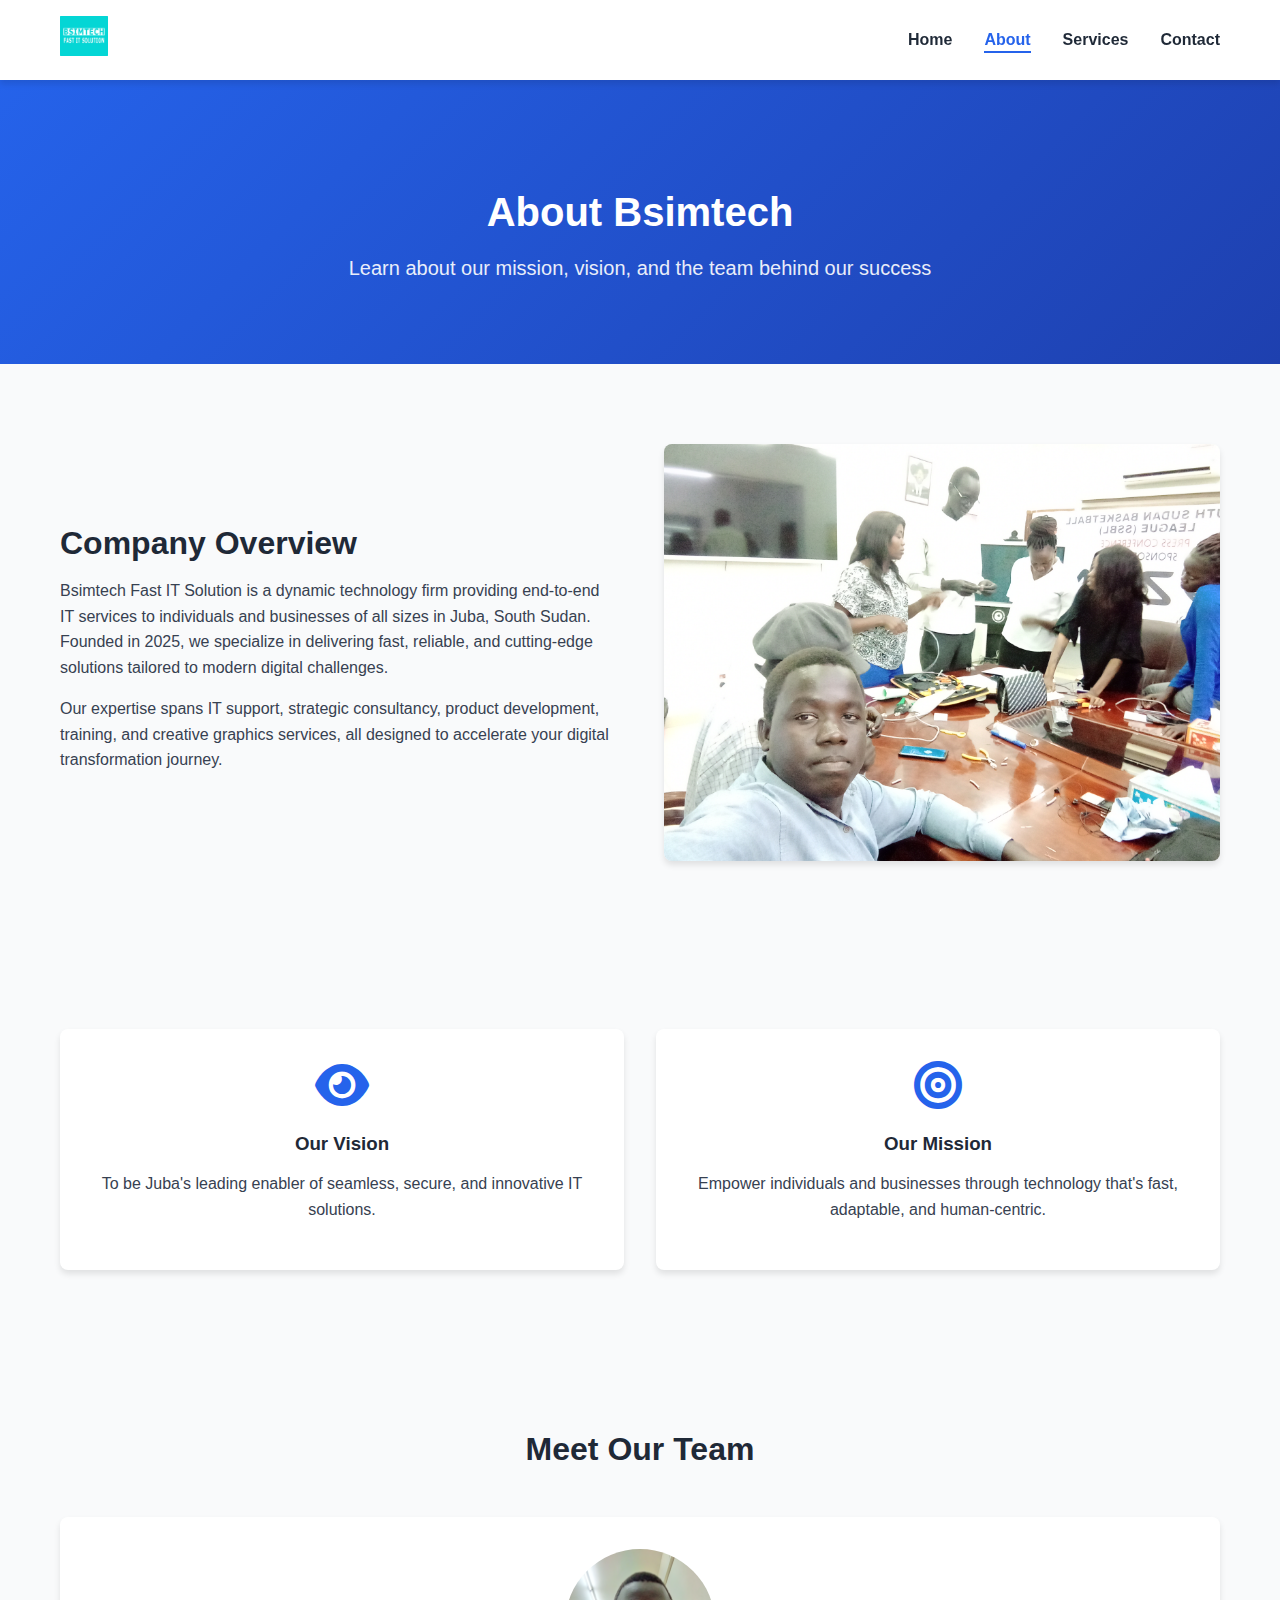
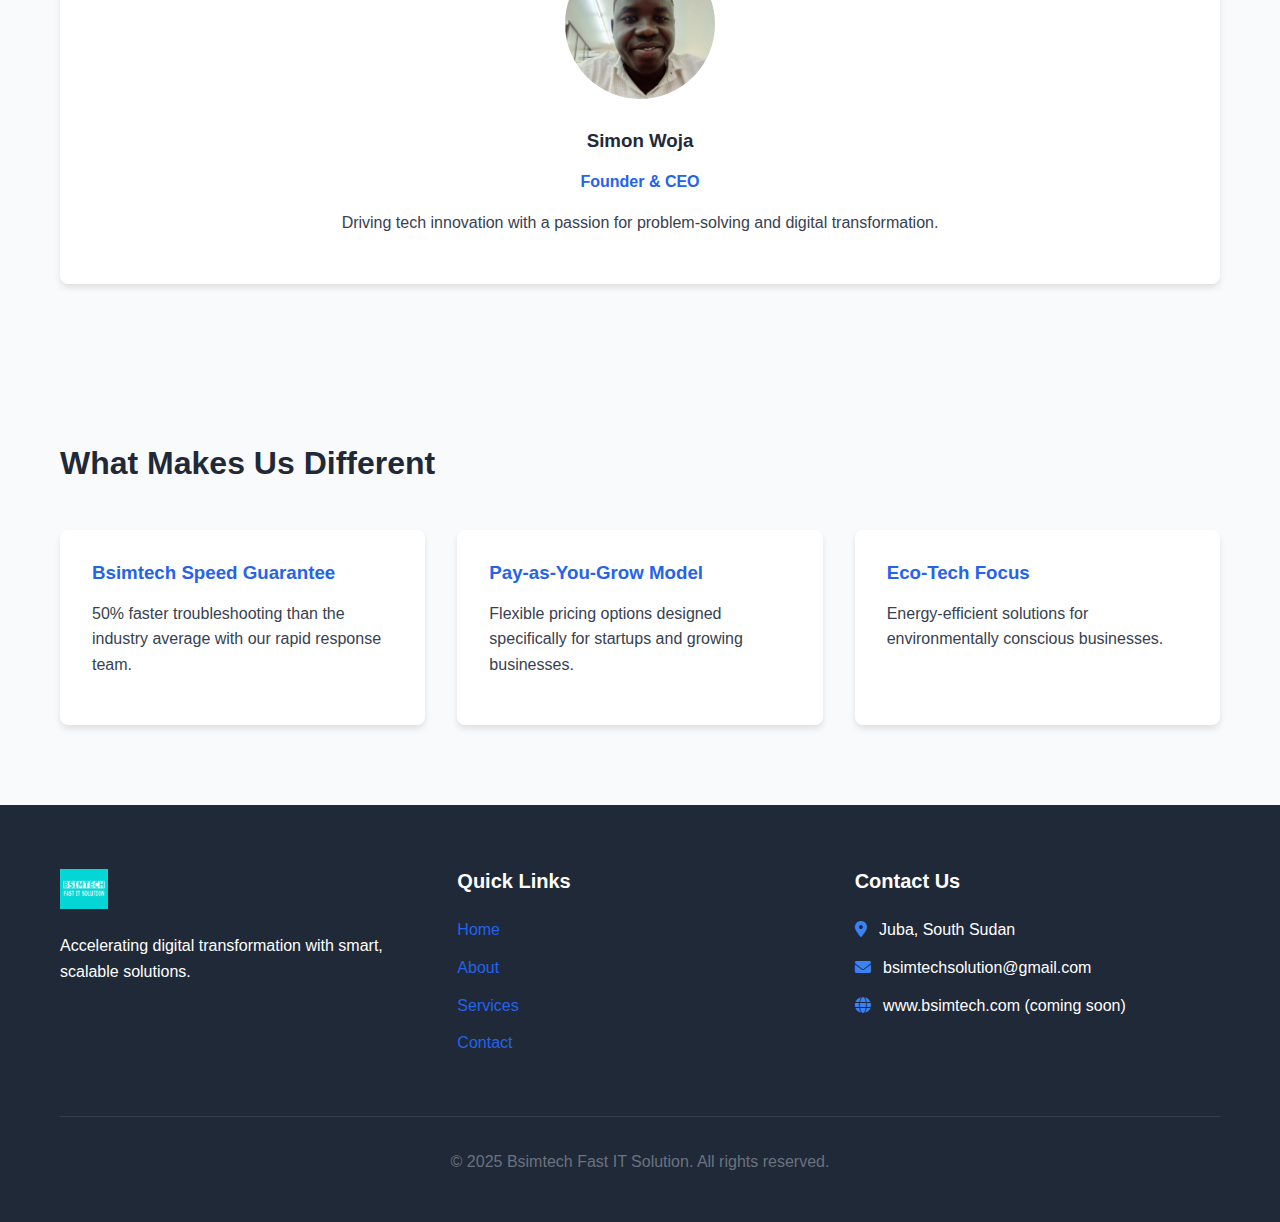
<file: about.html>
<!DOCTYPE html>
<html lang="en">
<head>
    <meta charset="UTF-8">
    <meta name="viewport" content="width=device-width, initial-scale=1.0">
    <title>About Us | Bsimtech Fast IT Solution</title>
    <meta name="description" content="Learn about Bsimtech Fast IT Solution - our mission, vision, and team in Juba, South Sudan.">
    <link rel="stylesheet" href="CSS/styles.css">
    <link rel="stylesheet" href="CSS/animations.css">
    <link rel="stylesheet" href="CSS/responsive.css">
    <link rel="stylesheet" href="https://cdnjs.cloudflare.com/ajax/libs/font-awesome/6.0.0-beta3/css/all.min.css">
</head>
<body>
  <!-- Navigation -->
  <nav class="navbar">
    <div class="container">
        <a href="index.html" class="logo">
            <img src="images/bsimtech-logo.png" alt="Bsimtech Logo">
        </a>
        <button class="menu-toggle" aria-label="Toggle navigation">
            <i class="fas fa-bars"></i>
        </button>
        <ul class="nav-links">
            <li><a href="index.html">Home</a></li>
            <li><a href="about.html"class="active">About</a></li>
            <li><a href="services.html">Services</a></li>
            <li><a href="contact.html">Contact</a></li>
        </ul>
    </div>
</nav>
    
    <!-- About Hero -->
    <section class="page-hero">
        <div class="container">
            <h1>About Bsimtech</h1>
            <p>Learn about our mission, vision, and the team behind our success</p>
        </div>
    </section>
    
    <!-- Company Overview -->
    <section class="about-section">
        <div class="container">
            <div class="about-grid">
                <div class="about-content">
                    <h2>Company Overview</h2>
                    <p>Bsimtech Fast IT Solution is a dynamic technology firm providing end-to-end IT services to individuals and businesses of all sizes in Juba, South Sudan. Founded in 2025, we specialize in delivering fast, reliable, and cutting-edge solutions tailored to modern digital challenges.</p>
                    <p>Our expertise spans IT support, strategic consultancy, product development, training, and creative graphics services, all designed to accelerate your digital transformation journey.</p>
                </div>
                <div class="about-image">
                    <img src="images/about-team.jpg" alt="Bsimtech Team" class="slide-up">
                </div>
            </div>
        </div>
    </section>
    
    <!-- Mission & Vision -->
    <section class="mission-vision">
        <div class="container">
            <div class="mv-grid">
                <div class="mv-card">
                    <i class="fas fa-eye"></i>
                    <h3>Our Vision</h3>
                    <p>To be Juba's leading enabler of seamless, secure, and innovative IT solutions.</p>
                </div>
                <div class="mv-card">
                    <i class="fas fa-bullseye"></i>
                    <h3>Our Mission</h3>
                    <p>Empower individuals and businesses through technology that's fast, adaptable, and human-centric.</p>
                </div>
            </div>
        </div>
    </section>
    
    <!-- Team Section -->
    <section class="team-section">
        <div class="container">
            <h2>Meet Our Team</h2>
            <div class="team-grid">
                <div class="team-member">
                    <img src="images/simon-woja.jpg" alt="Simon Woja">
                  <h3>Simon Woja</h3>
                    <p class="position"> <a href="https://simonwaja.github.io/simonwaja">Founder & CEO</a> </p>
                    <p class="bio">Driving tech innovation with a passion for problem-solving and digital transformation.</p>
                </div>
                <!-- More team members can be added here -->
            </div>
        </div>
    </section>
    
    <!-- Differentiators -->
    <section class="differentiators">
        <div class="container">
            <h2>What Makes Us Different</h2>
            <div class="diff-grid">
                <div class="diff-card">
                    <h3>Bsimtech Speed Guarantee</h3>
                    <p>50% faster troubleshooting than the industry average with our rapid response team.</p>
                </div>
                <div class="diff-card">
                    <h3>Pay-as-You-Grow Model</h3>
                    <p>Flexible pricing options designed specifically for startups and growing businesses.</p>
                </div>
                <div class="diff-card">
                    <h3>Eco-Tech Focus</h3>
                    <p>Energy-efficient solutions for environmentally conscious businesses.</p>
                </div>
            </div>
        </div>
    </section>
    
       <!-- Footer -->
       <footer class="footer">
        <div class="container">
            <div class="footer-grid">
                <div class="footer-col">
                    <img src="images/bsimtech-logo-white.png" alt="Bsimtech Logo" class="footer-logo">
                    <p>Accelerating digital transformation with smart, scalable solutions.</p>
                </div>
                <div class="footer-col">
                    <h3>Quick Links</h3>
                    <ul>
                        <li><a href="index.html">Home</a></li>
                        <li><a href="about.html">About</a></li>
                        <li><a href="services.html">Services</a></li>
                        <li><a href="contact.html">Contact</a></li>
                    </ul>
                </div>
                <div class="footer-col">
                    <h3>Contact Us</h3>
                    <ul>
                        <li><i class="fas fa-map-marker-alt"></i> Juba, South Sudan</li>
                        <li><i class="fas fa-envelope"></i> bsimtechsolution@gmail.com</li>
                        <li><i class="fas fa-globe"></i> www.bsimtech.com (coming soon)</li>
                    </ul>
                </div>
            </div>
            <div class="copyright">
                <p>&copy; 2025 Bsimtech Fast IT Solution. All rights reserved.</p>
            </div>
        </div>
    </footer>

    <script src="JS/navigation.js"></script>
    <script src="JS/toggle.js"></script>
    <script src="JS/main.js"></script>
</body>
</html>
</file>
<file: CSS/styles.css>
/* Base Styles */
:root {
    --primary-color: #2563eb;
    --secondary-color: #1e40af;
    --accent-color: #3b82f6;
    --dark-color: #1f2937;
    --light-color: #f9fafb;
    --text-color: #374151;
    --text-light: #6b7280;
    --white: #ffffff;
    --black: #000000;
    --shadow: 0 4px 6px rgba(0, 0, 0, 0.1);
    --transition: all 0.3s ease;
}

* {
    margin: 0;
    padding: 0;
    box-sizing: border-box;
}

body {
    font-family: 'Segoe UI', Tahoma, Geneva, Verdana, sans-serif;
    line-height: 1.6;
    color: var(--text-color);
    background-color: var(--light-color);
}

.container {
    width: 100%;
    max-width: 1200px;
    margin: 0 auto;
    padding: 0 20px;
}

/* Typography */
h1, h2, h3, h4, h5, h6 {
    font-weight: 700;
    line-height: 1.2;
    margin-bottom: 1rem;
    color: var(--dark-color);
}

h1 {
    font-size: 2.5rem;
}

h2 {
    font-size: 2rem;
}

p {
    margin-bottom: 1rem;
}

a {
    text-decoration: none;
    color: var(--primary-color);
    transition: var(--transition);
}

a:hover {
    color: var(--secondary-color);
}

/* Buttons */
.btn {
    display: inline-block;
    padding: 0.75rem 1.5rem;
    border-radius: 0.375rem;
    font-weight: 600;
    text-align: center;
    transition: var(--transition);
    cursor: pointer;
}

.btn-primary {
    background-color: var(--primary-color);
    color: var(--white);
    border: 2px solid var(--primary-color);
}

.btn-primary:hover {
    background-color: var(--secondary-color);
    border-color: var(--secondary-color);
    transform: translateY(-2px);
}

.btn-secondary {
    background-color: transparent;
    color: var(--primary-color);
    border: 2px solid var(--primary-color);
}

.btn-secondary:hover {
    background-color: var(--primary-color);
    color: var(--white);
    transform: translateY(-2px);
}

/* Navigation */
.navbar {
    background-color: var(--white);
    box-shadow: var(--shadow);
    position: fixed;
    width: 100%;
    top: 0;
    left: 0;
    z-index: 1000;
    padding: 1rem 0;
}

.navbar .container {
    display: flex;
    justify-content: space-between;
    align-items: center;
}

.logo img {
    height: 40px;
}

.nav-links {
    display: flex;
    list-style: none;
}

.nav-links li {
    margin-left: 2rem;
}

.nav-links a {
    color: var(--dark-color);
    font-weight: 600;
}

.nav-links a.active {
    color: var(--primary-color);
}

.menu-toggle {
    display: none;
    background: none;
    border: none;
    font-size: 1.5rem;
    cursor: pointer;
    color: var(--dark-color);
}

/* Hero Section */
.hero {
    background: linear-gradient(135deg, var(--primary-color), var(--secondary-color));
    color: var(--white);
    padding: 10rem 0 6rem;
    text-align: center;
    margin-top: 60px;
}

.hero h1 {
    color: var(--white);
    font-size: 3rem;
    margin-bottom: 1.5rem;
}

.hero p {
    font-size: 1.25rem;
    margin-bottom: 2rem;
    opacity: 0.9;
}

/* Services Preview */
.services-preview {
    padding: 5rem 0;
}

.services-preview h2 {
    text-align: center;
    margin-bottom: 3rem;
}

.services-grid {
    display: grid;
    grid-template-columns: repeat(auto-fit, minmax(300px, 1fr));
    gap: 2rem;
}

.service-card {
    background-color: var(--white);
    border-radius: 0.5rem;
    padding: 2rem;
    box-shadow: var(--shadow);
    text-align: center;
    transition: var(--transition);
}

.service-card:hover {
    transform: translateY(-10px);
}

.service-card i {
    font-size: 3rem;
    color: var(--primary-color);
    margin-bottom: 1.5rem;
}

.service-card h3 {
    margin-bottom: 1rem;
}

/* Why Choose Us */
.why-choose-us {
    background-color: var(--white);
    padding: 5rem 0;
}

.why-choose-us h2 {
    text-align: center;
    margin-bottom: 3rem;
}

.features-grid {
    display: grid;
    grid-template-columns: repeat(auto-fit, minmax(250px, 1fr));
    gap: 2rem;
}

.feature {
    text-align: center;
    padding: 1.5rem;
}

.feature i {
    font-size: 2.5rem;
    color: var(--primary-color);
    margin-bottom: 1rem;
}

/* Call to Action */
.cta {
    background: linear-gradient(135deg, var(--secondary-color), var(--primary-color));
    color: var(--white);
    padding: 4rem 0;
    text-align: center;
}

.cta h2 {
    color: var(--white);
    margin-bottom: 1rem;
}

.cta p {
    margin-bottom: 2rem;
    opacity: 0.9;
}

/* Footer */
.footer {
    background-color: var(--dark-color);
    color: var(--white);
    padding: 4rem 0 2rem;
}

.footer-grid {
    display: grid;
    grid-template-columns: repeat(auto-fit, minmax(250px, 1fr));
    gap: 2rem;
    margin-bottom: 3rem;
}

.footer-col h3 {
    color: var(--white);
    margin-bottom: 1.5rem;
    font-size: 1.25rem;
}

.footer-col ul {
    list-style: none;
}

.footer-col ul li {
    margin-bottom: 0.75rem;
}

.footer-col ul li i {
    margin-right: 0.5rem;
    color: var(--accent-color);
}

.footer-logo {
    height: 40px;
    margin-bottom: 1rem;
}

.copyright {
    text-align: center;
    padding-top: 2rem;
    border-top: 1px solid rgba(255, 255, 255, 0.1);
    color: var(--text-light);
}

/* Page Hero */
.page-hero {
    background: linear-gradient(135deg, var(--primary-color), var(--secondary-color));
    color: var(--white);
    padding: 8rem 0 4rem;
    text-align: center;
    margin-top: 60px;
}

.page-hero h1 {
    color: var(--white);
    font-size: 2.5rem;
    margin-bottom: 1rem;
}

.page-hero p {
    font-size: 1.25rem;
    opacity: 0.9;
}

/* About Section */
.about-section {
    padding: 5rem 0;
}

.about-grid {
    display: grid;
    grid-template-columns: 1fr 1fr;
    gap: 3rem;
    align-items: center;
}

.about-image img {
    width: 100%;
    border-radius: 0.5rem;
    box-shadow: var(--shadow);
}

/* Mission & Vision */
.mission-vision {
    background-color: var(--light-color);
    padding: 5rem 0;
}

.mv-grid {
    display: grid;
    grid-template-columns: 1fr 1fr;
    gap: 2rem;
}

.mv-card {
    background-color: var(--white);
    padding: 2rem;
    border-radius: 0.5rem;
    box-shadow: var(--shadow);
    text-align: center;
}

.mv-card i {
    font-size: 3rem;
    color: var(--primary-color);
    margin-bottom: 1.5rem;
}

/* Team Section */
.team-section {
    padding: 5rem 0;
    text-align: center;
}

.team-grid {
    display: grid;
    grid-template-columns: repeat(auto-fit, minmax(250px, 1fr));
    gap: 2rem;
    margin-top: 3rem;
}

.team-member {
    background-color: var(--white);
    padding: 2rem;
    border-radius: 0.5rem;
    box-shadow: var(--shadow);
}

.team-member img {
    width: 150px;
    height: 150px;
    border-radius: 50%;
    object-fit: cover;
    margin-bottom: 1.5rem;
}

.team-member .position {
    color: var(--primary-color);
    font-weight: 600;
    margin-bottom: 1rem;
}

/* Differentiators */
.differentiators {
    padding: 5rem 0;
    background-color: var(--light-color);
}

.diff-grid {
    display: grid;
    grid-template-columns: repeat(auto-fit, minmax(300px, 1fr));
    gap: 2rem;
    margin-top: 3rem;
}

.diff-card {
    background-color: var(--white);
    padding: 2rem;
    border-radius: 0.5rem;
    box-shadow: var(--shadow);
}

.diff-card h3 {
    color: var(--primary-color);
    margin-bottom: 1rem;
}

/* Services Details */
.services-details {
    padding: 5rem 0;
}

.service-detail {
    margin-bottom: 3rem;
    background-color: var(--white);
    border-radius: 0.5rem;
    box-shadow: var(--shadow);
    overflow: hidden;
}

.service-header {
    background: linear-gradient(135deg, var(--primary-color), var(--secondary-color));
    color: var(--white);
    padding: 1.5rem 2rem;
    display: flex;
    align-items: center;
}

.service-header i {
    font-size: 2rem;
    margin-right: 1.5rem;
}

.service-header h2 {
    color: var(--white);
    margin-bottom: 0;
}

.service-content {
    padding: 2rem;
}

.service-content ul {
    margin: 1.5rem 0;
    padding-left: 1.5rem;
}

.service-content ul li {
    margin-bottom: 0.5rem;
}

/* Service Process */
.service-process {
    padding: 5rem 0;
    background-color: var(--light-color);
    text-align: center;
}

.process-steps {
    display: grid;
    grid-template-columns: repeat(auto-fit, minmax(200px, 1fr));
    gap: 2rem;
    margin-top: 3rem;
}

.step {
    background-color: var(--white);
    padding: 2rem;
    border-radius: 0.5rem;
    box-shadow: var(--shadow);
    position: relative;
}

.step-number {
    position: absolute;
    top: -20px;
    left: 50%;
    transform: translateX(-50%);
    width: 40px;
    height: 40px;
    background-color: var(--primary-color);
    color: var(--white);
    border-radius: 50%;
    display: flex;
    align-items: center;
    justify-content: center;
    font-weight: bold;
}

/* Contact Section */
.contact-section {
    padding: 5rem 0;
}

.contact-grid {
    display: grid;
    grid-template-columns: 1fr 1fr;
    gap: 3rem;
}

.contact-info h2, .contact-form h2 {
    margin-bottom: 2rem;
    color: var(--dark-color);
}

.info-item {
    display: flex;
    align-items: flex-start;
    margin-bottom: 1.5rem;
}

.info-item i {
    color: var(--primary-color);
    margin-right: 1rem;
    margin-top: 0.2rem;
}

.social-links {
    display: flex;
    gap: 1rem;
    margin-top: 2rem;
}

.social-links a {
    display: flex;
    align-items: center;
    justify-content: center;
    width: 40px;
    height: 40px;
    background-color: var(--primary-color);
    color: var(--white);
    border-radius: 50%;
    transition: var(--transition);
}

.social-links a:hover {
    background-color: var(--secondary-color);
    transform: translateY(-3px);
}

/* Contact Form */
.form-group {
    margin-bottom: 1.5rem;
}

.form-group label {
    display: block;
    margin-bottom: 0.5rem;
    font-weight: 600;
}

.form-group input,
.form-group select,
.form-group textarea {
    width: 100%;
    padding: 0.75rem;
    border: 1px solid #ddd;
    border-radius: 0.375rem;
    font-family: inherit;
    transition: var(--transition);
}

.form-group input:focus,
.form-group select:focus,
.form-group textarea:focus {
    outline: none;
    border-color: var(--primary-color);
    box-shadow: 0 0 0 3px rgba(37, 99, 235, 0.1);
}

/* Map Section */
.map-section {
    padding: 0 0 5rem;
}

.map-container {
    margin-top: 2rem;
    border-radius: 0.5rem;
    overflow: hidden;
    box-shadow: var(--shadow);
}

/* Back to top button */
.back-to-top {
    position: fixed;
    bottom: 30px;
    right: 30px;
    width: 50px;
    height: 50px;
    background-color: var(--primary-color);
    color: var(--white);
    border: none;
    border-radius: 50%;
    cursor: pointer;
    display: none;
    z-index: 999;
    box-shadow: 0 2px 10px rgba(0, 0, 0, 0.2);
    transition: var(--transition);
}

.back-to-top:hover {
    background-color: var(--secondary-color);
    transform: translateY(-3px);
    box-shadow: 0 4px 15px rgba(0, 0, 0, 0.3);
}

/* Active navigation link */
.nav-links a.active {
    color: var(--primary-color);
    position: relative;
}

.nav-links a.active::after {
    content: '';
    position: absolute;
    bottom: -5px;
    left: 0;
    width: 100%;
    height: 2px;
    background-color: var(--primary-color);
}
</file>
<file: CSS/animations.css>
/* Fade In Animation */
.fade-in {
    opacity: 0;
    animation: fadeIn 1s ease-in forwards;
}

.delay-1 {
    animation-delay: 0.3s;
}

.delay-2 {
    animation-delay: 0.6s;
}

@keyframes fadeIn {
    from {
        opacity: 0;
        transform: translateY(20px);
    }
    to {
        opacity: 1;
        transform: translateY(0);
    }
}

/* Slide Up Animation */
.slide-up {
    opacity: 0;
    transform: translateY(30px);
    animation: slideUp 0.8s ease-out forwards;
}

.slide-up.delay-1 {
    animation-delay: 0.2s;
}

.slide-up.delay-2 {
    animation-delay: 0.4s;
}

@keyframes slideUp {
    to {
        opacity: 1;
        transform: translateY(0);
    }
}

/* Pulse Animation */
@keyframes pulse {
    0% {
        transform: scale(1);
    }
    50% {
        transform: scale(1.05);
    }
    100% {
        transform: scale(1);
    }
}

.pulse {
    animation: pulse 2s infinite;
}
</file>
<file: CSS/responsive.css>
/* Tablet View */
@media (max-width: 992px) {
    .hero h1 {
        font-size: 2.5rem;
    }
    
    .hero p {
        font-size: 1.1rem;
    }
}

/* Mobile View */
@media (max-width: 768px) {
    .menu-toggle {
        display: block;
    }
    
    .nav-links {
        position: fixed;
        top: 80px;
        left: -100%;
        width: 100%;
        height: calc(100vh - 80px);
        background-color: var(--white);
        flex-direction: column;
        align-items: center;
        padding: 2rem 0;
        transition: var(--transition);
    }
    
    .nav-links.active {
        left: 0;
    }
    
    .nav-links li {
        margin: 1rem 0;
    }
    
    .hero {
        padding: 8rem 0 4rem;
    }
    
    .hero h1 {
        font-size: 2rem;
    }
    
    .services-grid, .features-grid {
        grid-template-columns: 1fr;
    }
}

/* Small Mobile View */
@media (max-width: 480px) {
    .hero h1 {
        font-size: 1.75rem;
    }
    
    .btn {
        padding: 0.6rem 1.2rem;
    }
}

/* Tablet View for New Pages */
@media (max-width: 992px) {
    .about-grid, .mv-grid, .contact-grid {
        grid-template-columns: 1fr;
    }
    
    .about-image {
        order: -1;
    }
    
    .service-header {
        flex-direction: column;
        text-align: center;
    }
    
    .service-header i {
        margin-right: 0;
        margin-bottom: 1rem;
    }
}

/* Mobile View for New Pages */
@media (max-width: 768px) {
    .page-hero h1 {
        font-size: 2rem;
    }
    
    .process-steps {
        grid-template-columns: 1fr;
    }
    
    .step {
        margin-bottom: 2rem;
    }
    
    .step:last-child {
        margin-bottom: 0;
    }
}
</file>
